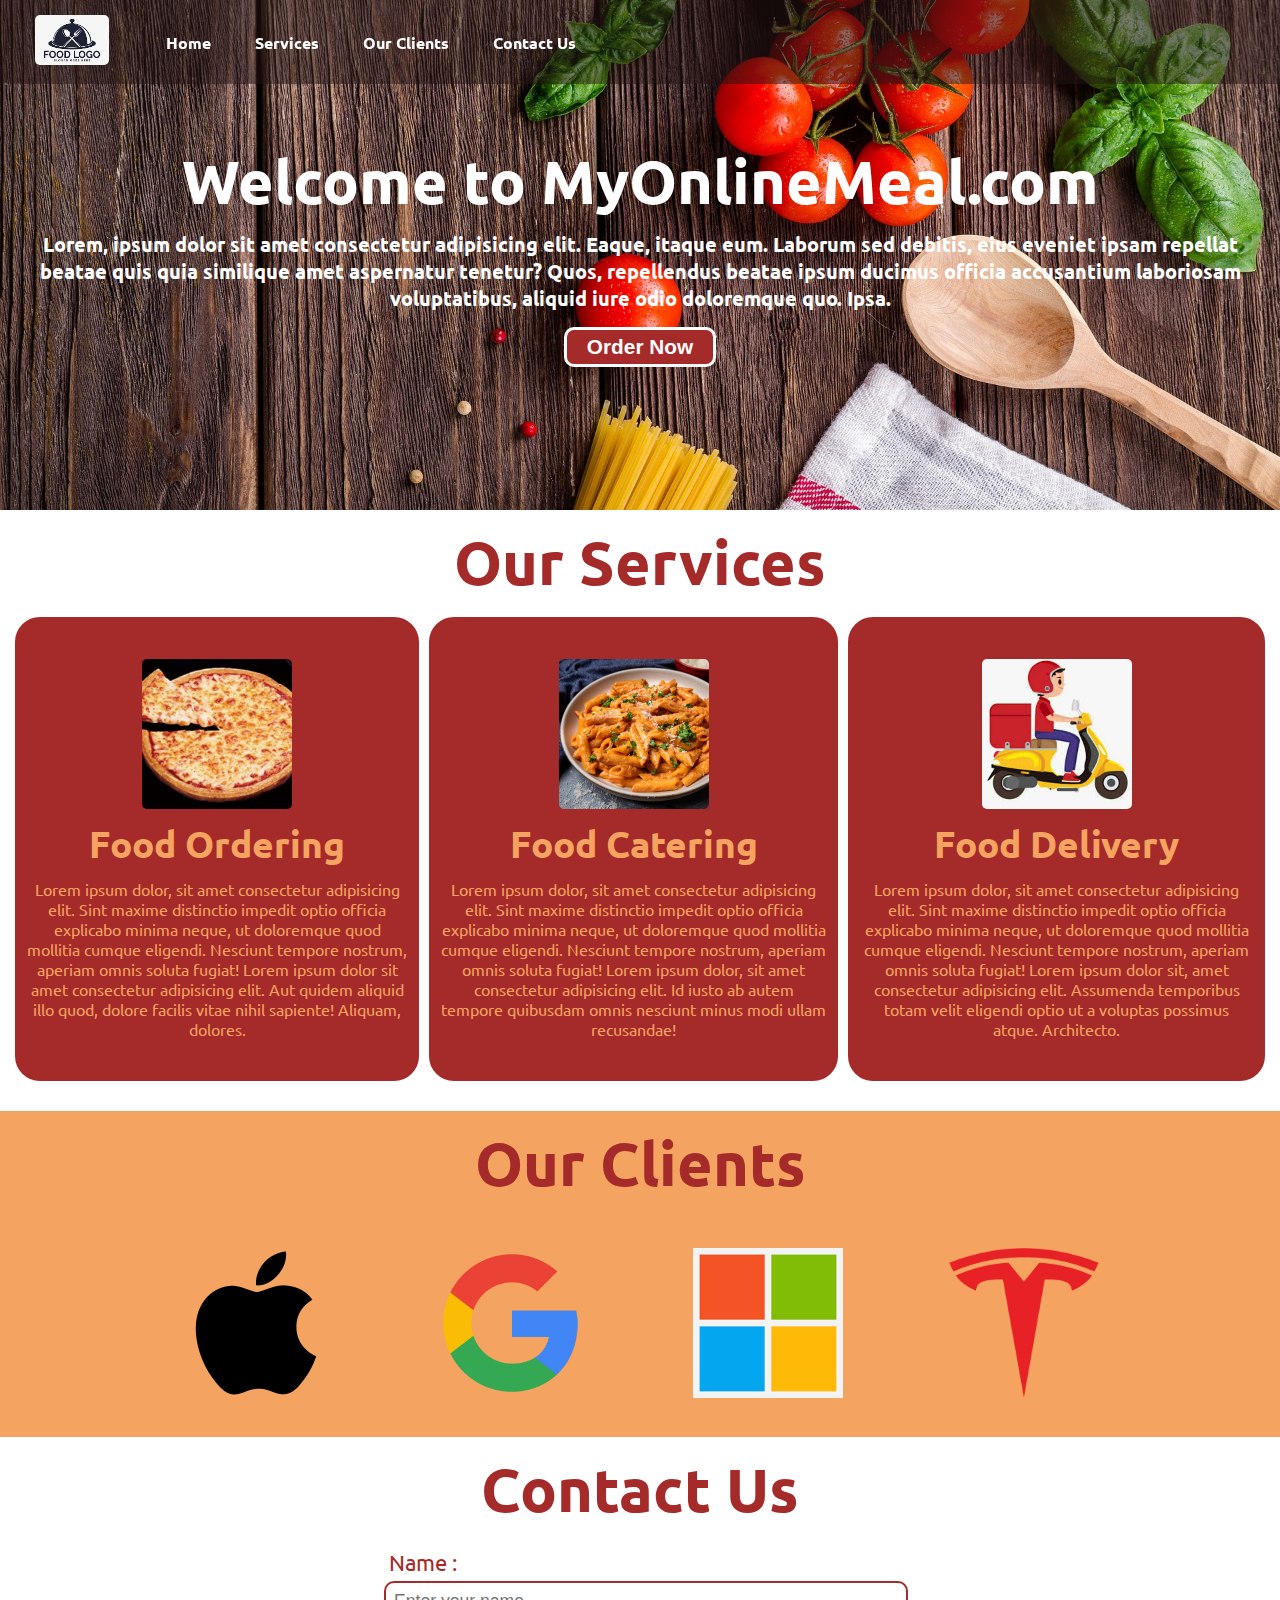
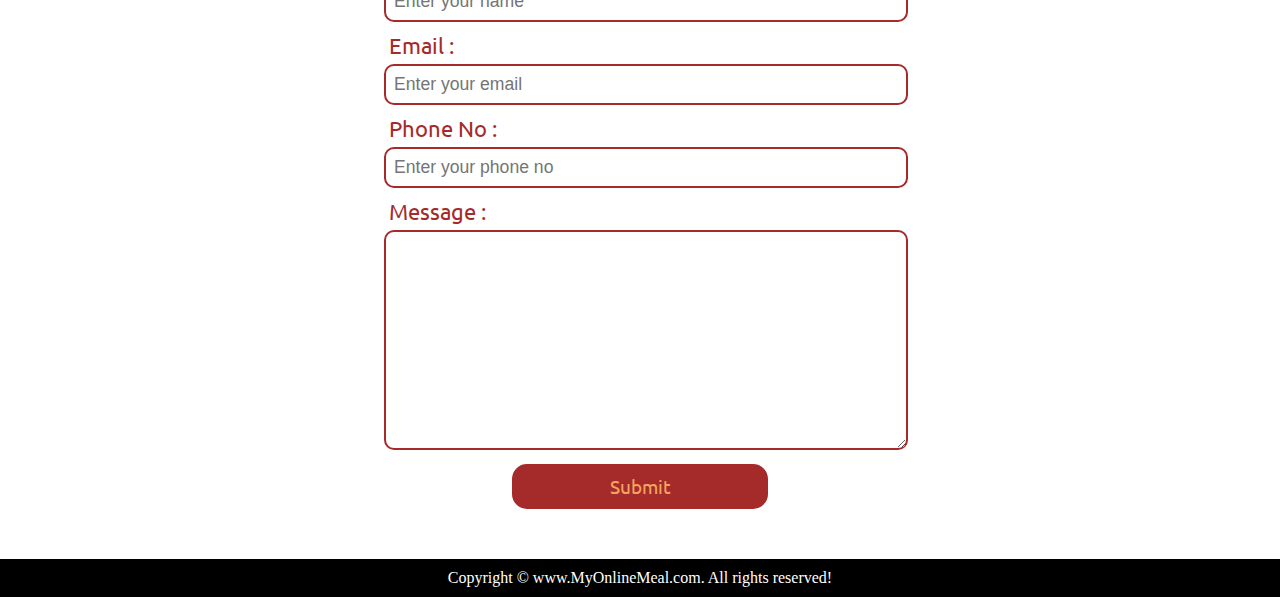
<file: index.html>
<!DOCTYPE html>
<html lang="en">
  <head>
    <meta charset="UTF-8" />
    <meta http-equiv="X-UA-Compatible" content="IE=edge" />
    <meta name="viewport" content="width=device-width, initial-scale=1.0" />
    <link rel="stylesheet" href="CSS/food.css" />
    <link rel="stylesheet" media="screen and (max-width: 950px)" href="CSS/phone.css">
    <link rel="preconnect" href="https://fonts.googleapis.com" />
    <link rel="preconnect" href="https://fonts.gstatic.com" crossorigin />
    <link
      href="https://fonts.googleapis.com/css2?family=Ubuntu:wght@300&display=swap"
      rel="stylesheet"
    />
    <title>MYONLINEMEAL</title>
  </head>
  <body>
    <nav id="navbar">
      <div id="logo">
        <img src="Image/food3.png" alt="FoodDeliveryWebsite" />
      </div>
      <ul>
        <li class="item"><a href="#home">Home</a></li>
        <li class="item"><a href="#services-container">Services</a></li>
        <li class="item"><a href="#client-section">Our Clients</a></li>
        <li class="item"><a href="#contact">Contact Us</a></li>
      </ul>
    </nav>
    <section id="home">
      <h1 class="h-primary">Welcome to MyOnlineMeal.com</h1>
      <p>
       Lorem, ipsum dolor sit amet consectetur adipisicing elit. Eaque, itaque eum. Laborum sed debitis, eius eveniet ipsam repellat beatae quis quia similique amet aspernatur tenetur? Quos, repellendus beatae ipsum ducimus officia accusantium laboriosam voluptatibus, aliquid iure odio doloremque quo. Ipsa.
      </p>
      <button class="btn">Order Now</button>
    </section>
    <section id="services-container">
      <h1 class="h-primary center">Our Services</h1>
      <div id="services">
        <div class="box">
          <img src="./Image/Pizza.jpg" alt="Photo" />
          <h2 class="h-secondary center">Food Ordering</h2>
          <p class="center">
            Lorem ipsum dolor, sit amet consectetur adipisicing elit. Sint
            maxime distinctio impedit optio officia explicabo minima neque, ut
            doloremque quod mollitia cumque eligendi. Nesciunt tempore nostrum,
            aperiam omnis soluta fugiat! Lorem ipsum dolor sit amet consectetur adipisicing elit. Aut quidem aliquid illo quod, dolore facilis vitae nihil sapiente! Aliquam, dolores.
          </p>
        </div>
        <div class="box">
          <img src="./Image/Pasta.jpg" alt="Photo" />
          <h2 class="h-secondary center">Food Catering</h2>
          <p class="center">
            Lorem ipsum dolor, sit amet consectetur adipisicing elit. Sint
            maxime distinctio impedit optio officia explicabo minima neque, ut
            doloremque quod mollitia cumque eligendi. Nesciunt tempore nostrum,
            aperiam omnis soluta fugiat! Lorem ipsum dolor, sit amet consectetur adipisicing elit. Id iusto ab autem tempore quibusdam omnis nesciunt minus modi ullam recusandae!
          </p>
        </div>
        <div class="box">
          <img src="./Image/DeliveryBoy.jpg" alt="Photo" />
          <h2 class="h-secondary center">Food Delivery</h2>
          <p class="center">
            Lorem ipsum dolor, sit amet consectetur adipisicing elit. Sint
            maxime distinctio impedit optio officia explicabo minima neque, ut
            doloremque quod mollitia cumque eligendi. Nesciunt tempore nostrum,
            aperiam omnis soluta fugiat! Lorem ipsum dolor sit, amet consectetur adipisicing elit. Assumenda temporibus totam velit eligendi optio ut a voluptas possimus atque. Architecto.
          </p>
        </div>
      </div>
    </section>
    <section id="client-section">
      <h1 class="h-primary center">Our Clients</h1>
      <div id="clients">
        <div class="client-item">
          <img src="Image/appleX.png" alt="Apple" />
        </div>
        <div class="client-item">
          <img src="Image/google3.png" alt="Apple" />
        </div>
        <div class="client-item">
          <img src="Image/microsoft2.png" alt="Apple" />
        </div>
        <div class="client-item">
          <img src="Image/tesla2.png" alt="Apple" />
        </div>
      </div>
    </section>
    <section id="contact">
      <h1 class="h-primary center">Contact Us</h1>
      <div id="contact-box">
        <form action="">
          <div class="form-group">
            <label for="name">Name :</label>
            <input type="text" name="name" id="name" placeholder="Enter your name">
          </div>
          <div class="form-group">
            <label for="Email">Email :</label>
            <input type="email" name="email" id="email" placeholder="Enter your email">
          </div>
          <div class="form-group">
            <label for="Phone No">Phone No :</label>
            <input type="number" name="phoneNo" id="phoneNo" placeholder="Enter your phone no">
          </div>
          <div class="form-group">
            <label for="message">Message :</label>
            <textarea name="message" id="message" cols="30" rows="10"></textarea>
          </div>
          <button id="contactButton">Submit</button>
        </form>
      </div>
    </section>
    <footer>
      <div class="center">
        Copyright &copy; www.MyOnlineMeal.com. All rights reserved!
      </div>
    </footer>
  </body>
</html>
</file>
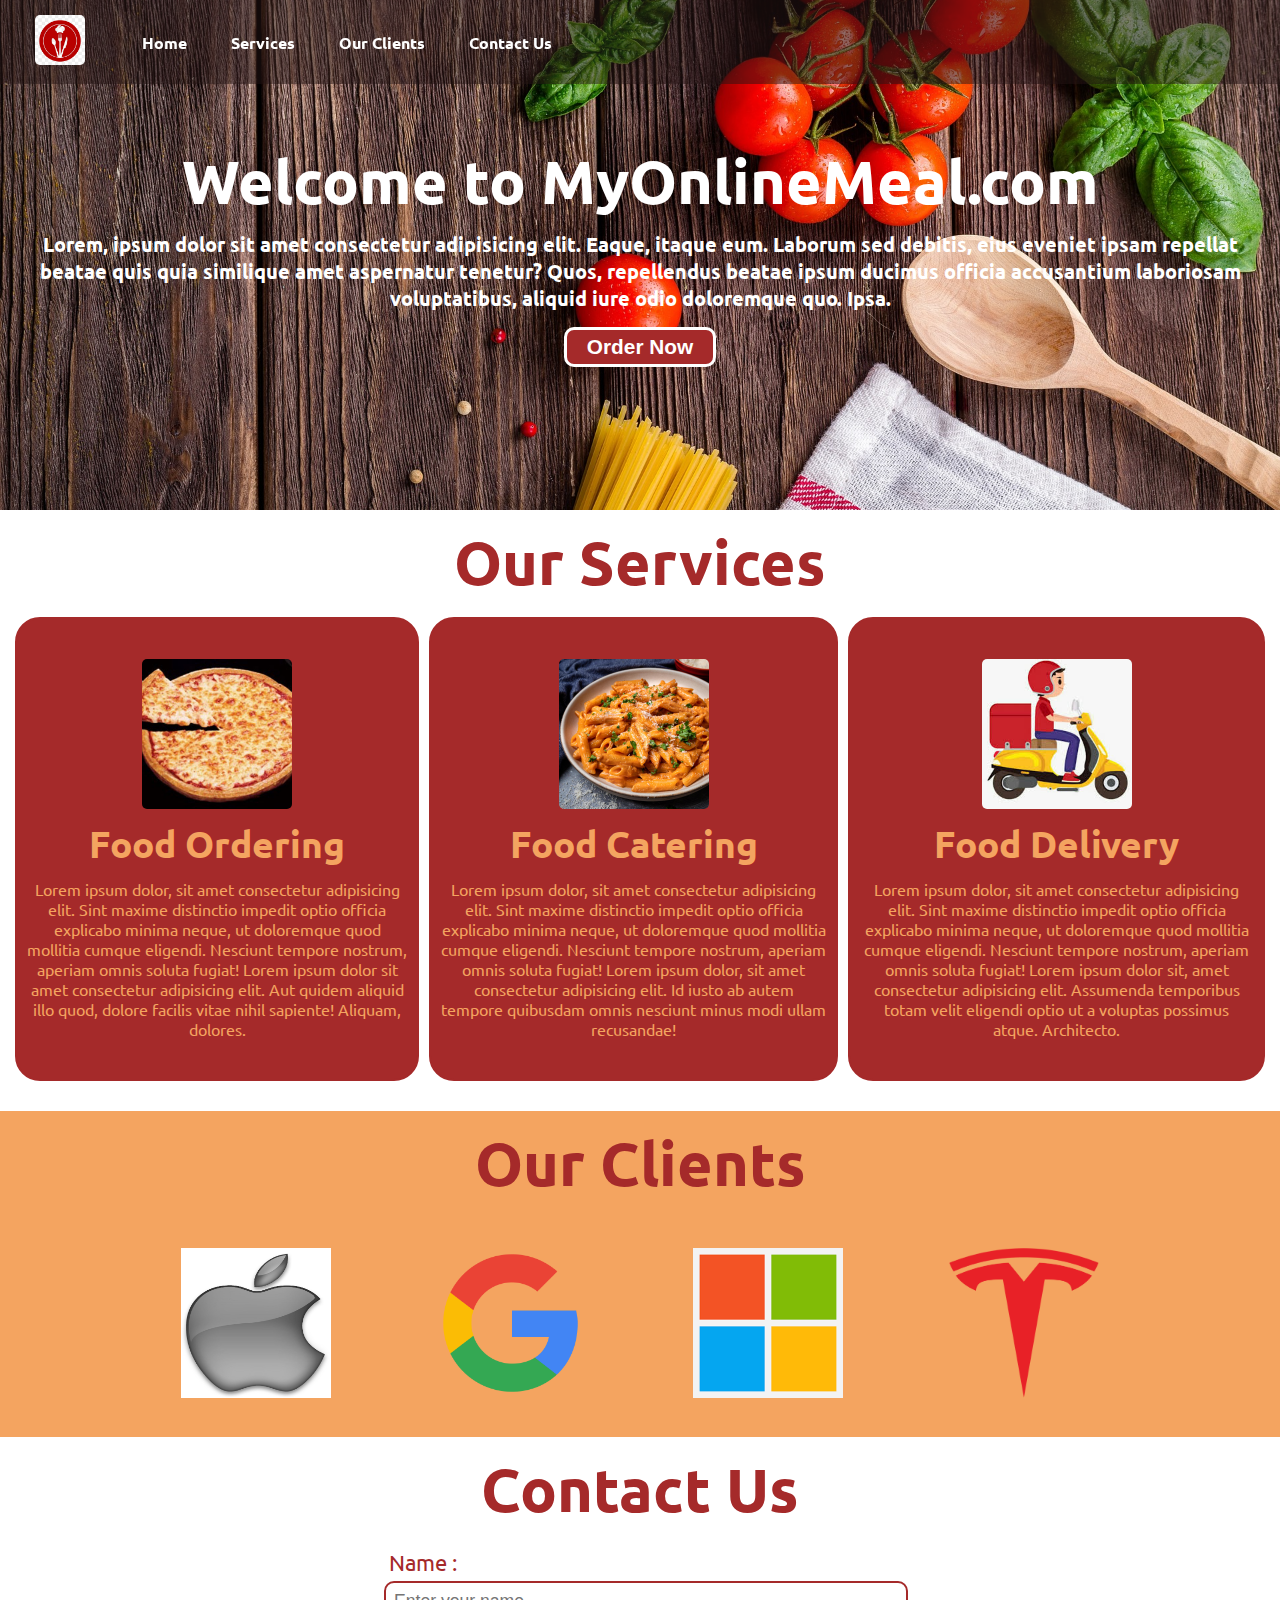
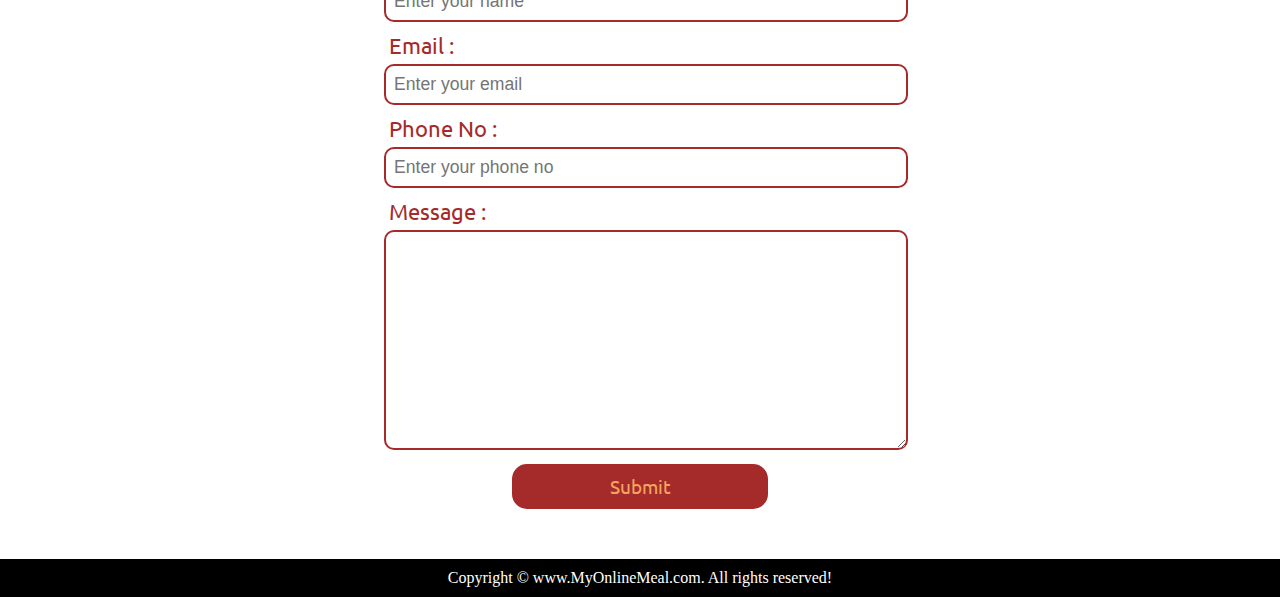
<file: food.html>
<!DOCTYPE html>
<html lang="en">
  <head>
    <meta charset="UTF-8" />
    <meta http-equiv="X-UA-Compatible" content="IE=edge" />
    <meta name="viewport" content="width=device-width, initial-scale=1.0" />
    <link rel="stylesheet" href="CSS/food.css" />
    <link rel="stylesheet" media="screen and (max-width: 950px)" href="CSS/phone.css">
    <link rel="preconnect" href="https://fonts.googleapis.com" />
    <link rel="preconnect" href="https://fonts.gstatic.com" crossorigin />
    <link
      href="https://fonts.googleapis.com/css2?family=Ubuntu:wght@300&display=swap"
      rel="stylesheet"
    />
    <title>MyOnlineMeal</title>
  </head>
  <body>
    <nav id="navbar">
      <div id="logo">
        <img src="Image/food.png" alt="FoodDeliveryWebsite" />
      </div>
      <ul>
        <li class="item"><a href="#home">Home</a></li>
        <li class="item"><a href="#services-container">Services</a></li>
        <li class="item"><a href="#client-section">Our Clients</a></li>
        <li class="item"><a href="#contact">Contact Us</a></li>
      </ul>
    </nav>
    <section id="home">
      <h1 class="h-primary">Welcome to MyOnlineMeal.com</h1>
      <p>
       Lorem, ipsum dolor sit amet consectetur adipisicing elit. Eaque, itaque eum. Laborum sed debitis, eius eveniet ipsam repellat beatae quis quia similique amet aspernatur tenetur? Quos, repellendus beatae ipsum ducimus officia accusantium laboriosam voluptatibus, aliquid iure odio doloremque quo. Ipsa.
      </p>
      <button class="btn">Order Now</button>
    </section>
    <section id="services-container">
      <h1 class="h-primary center">Our Services</h1>
      <div id="services">
        <div class="box">
          <img src="./Image/Pizza.jpg" alt="Photo" />
          <h2 class="h-secondary center">Food Ordering</h2>
          <p class="center">
            Lorem ipsum dolor, sit amet consectetur adipisicing elit. Sint
            maxime distinctio impedit optio officia explicabo minima neque, ut
            doloremque quod mollitia cumque eligendi. Nesciunt tempore nostrum,
            aperiam omnis soluta fugiat! Lorem ipsum dolor sit amet consectetur adipisicing elit. Aut quidem aliquid illo quod, dolore facilis vitae nihil sapiente! Aliquam, dolores.
          </p>
        </div>
        <div class="box">
          <img src="./Image/Pasta.jpg" alt="Photo" />
          <h2 class="h-secondary center">Food Catering</h2>
          <p class="center">
            Lorem ipsum dolor, sit amet consectetur adipisicing elit. Sint
            maxime distinctio impedit optio officia explicabo minima neque, ut
            doloremque quod mollitia cumque eligendi. Nesciunt tempore nostrum,
            aperiam omnis soluta fugiat! Lorem ipsum dolor, sit amet consectetur adipisicing elit. Id iusto ab autem tempore quibusdam omnis nesciunt minus modi ullam recusandae!
          </p>
        </div>
        <div class="box">
          <img src="./Image/DeliveryBoy.jpg" alt="Photo" />
          <h2 class="h-secondary center">Food Delivery</h2>
          <p class="center">
            Lorem ipsum dolor, sit amet consectetur adipisicing elit. Sint
            maxime distinctio impedit optio officia explicabo minima neque, ut
            doloremque quod mollitia cumque eligendi. Nesciunt tempore nostrum,
            aperiam omnis soluta fugiat! Lorem ipsum dolor sit, amet consectetur adipisicing elit. Assumenda temporibus totam velit eligendi optio ut a voluptas possimus atque. Architecto.
          </p>
        </div>
      </div>
    </section>
    <section id="client-section">
      <h1 class="h-primary center">Our Clients</h1>
      <div id="clients">
        <div class="client-item">
          <img src="Image/appleSilver.jpg" alt="Apple" />
        </div>
        <div class="client-item">
          <img src="Image/google3.png" alt="Apple" />
        </div>
        <div class="client-item">
          <img src="Image/microsoft2.png" alt="Apple" />
        </div>
        <div class="client-item">
          <img src="Image/tesla2.png" alt="Apple" />
        </div>
      </div>
    </section>
    <section id="contact">
      <h1 class="h-primary center">Contact Us</h1>
      <div id="contact-box">
        <form action="">
          <div class="form-group">
            <label for="name">Name :</label>
            <input type="text" name="name" id="name" placeholder="Enter your name">
          </div>
          <div class="form-group">
            <label for="Email">Email :</label>
            <input type="email" name="email" id="email" placeholder="Enter your email">
          </div>
          <div class="form-group">
            <label for="Phone No">Phone No :</label>
            <input type="number" name="phoneNo" id="phoneNo" placeholder="Enter your phone no">
          </div>
          <div class="form-group">
            <label for="message">Message :</label>
            <textarea name="message" id="message" cols="30" rows="10"></textarea>
          </div>
          <button id="contactButton">Submit</button>
        </form>
      </div>
    </section>
    <footer>
      <div class="center">
        Copyright &copy; www.MyOnlineMeal.com. All rights reserved!
      </div>
    </footer>
  </body>
</html>
</file>
<file: CSS/phone.css>
/* Navigation */

#navbar{
    flex-direction: column;
    width: 100%;
}

.item{
    margin-bottom: 10px;
}

#navbar ul{
    width: 100%;
    display: flex;
    flex-direction: row;
    justify-content: space-evenly;
}

#navbar ul li a{
    font-size: 1rem;
    padding: 0 10px;
}

/* Home Section */

#home{
    height: 30rem;
    /* margin-top: -42%; */
}
#home h1{
    margin-top: 7rem;
}
#home::before{
    height: 480px;
}
#home p{
    font-size: 13px;
}

/* Services Section */

#services{
    flex-direction: column;
}

/* Client Section */

#clients{
    overflow: hidden;
    display: flex;
    flex-wrap: wrap;
}

#clients img{
    width: 5rem;
    height: 5rem;
}

/* Contact Section */

#contact-box form{
    width: 80%;
}

/* Footer */

/* Utility Classes */

.h-primary{
    font-size: 2.5rem;
}

.h-secondary{
    font-size: 1.5rem;
}
</file>
<file: CSS/food.css>
/* CSS Reset */
* {
  margin: 0;
  padding: 0;
}

html{
  scroll-behavior: smooth;
}

:root{
  --dark : brown;
  --light : sandybrown;
}

/* Navigation Bar */

#navbar {
  display: flex;
  position: fixed;
  top: 0;
  width: 100%;
  align-items: center;
  z-index: 999;
  background-color: rgba(35, 19, 19, 0.5);
}

/* Navigation Bar : Logo */

#logo {
  margin: 10px 30px;
}

#logo img {
  margin: 5px 5px;
  height: 50px;
  border-radius: 5px;
}

/* Navigation Bar : List */

#navbar ul {
  display: flex;
  font-family: 'Ubuntu', sans-serif;
  font-weight: bold;
}

#navbar ul li {
  list-style: none;
  /* padding: 10px; */
}

#navbar ul li a {
  color: white;
  display: block;
  padding: 3px 22px;
  text-decoration: none;
  border-radius: 20px;
}
#navbar ul li a:hover {
  color: black;
  /* padding: 0 10px; */
  background-color: white;
}

/* Home Section */

#home{
    display: flex;
    flex-direction: column;
    padding: 5px 0px;
    height: 500px;
    position: relative;
    /* margin-top: -9%; */
    align-items: center;
    justify-content: center;
    background: url(../Image/spaghetti-g75255763a_1920.jpg) no-repeat center center/cover;
    object-fit: cover;
    width: 100%;
}

#home h1{
    text-align: center;
    color: white;
    font-family: 'Ubuntu', sans-serif;
}

#home p{
    text-align: center;
    color: white;
    font-size: 1.25rem;
    font-family: 'Ubuntu', sans-serif;
    font-weight: bold;
    margin: 0 25px;
}

/* Services Section */

#services{
    position: relative;
    margin: 30px;
    display: flex;
    margin: 0 10px;
    border-radius: 25px ;
}
#services .box{
    border: 2px solid var(--dark);
    background-color: var(--dark);
    color: sandybrown;
    margin: 5px;
    padding: 40px 10px;
    border-radius: 25px;
    /* background-color: rgb(219, 205, 205); */
}
#services .box img{
    height: 150px;
    border-radius: 5px;
    display: block;
    margin: auto;
}

#services .box p{
  font-family: 'ubuntu';
}

/* Clients Section */

#client-section{
  display: flex;
  color: var(--dark);
  justify-content: center;
  align-items: center;
  position: relative;
  flex-direction: column;
  margin-top: 25px;
}

#client-section::before{
  content: " ";
  position: absolute;
  background-color: var(--light);
  height: 100%;
  width: 100%;
  z-index: -2;
}

#clients{
  display: flex;
    justify-content: space-around;
    align-items: center;
    width: 80%;
}

.client-item{
  padding: 35px;
}

#clients img{
  height: 150px;
  width: 150px;
}

/* Contact Section */

#contact{
  position: relative;
}

#contact::before{
  content: " ";
  position: absolute;
  height: 100%;
  width: 100%;
  z-index: -1;
  /* background: url('../Image/contact.jpg') no-repeat center center/cover; */
  opacity: 0.8;
}

#contact-box{
  display: flex;
  
  justify-content: center;
  align-items: center;
  padding-bottom: 50px;
}

#contact-box input, 
#contact-box textarea{
  width: 100%;
  padding: 0.5rem 0 0.5rem 0.5rem;
  border-radius: 10px;
  border: 2px solid var(--dark);
  font-size: 1.1rem;
  margin-top: 5px;
}


#contact-box form{
  width: 40%;
}
#contact-box label{
  font-size: 1.4rem;
  font-family: 'ubuntu';
  margin-left: 5px;
  color: var(--dark);
}

.form-group{
  margin: 10px 0;
}

#contactButton{
  background-color: var(--dark);
  cursor: pointer;
  border: 2px solid var(--dark);
  color: var(--light);
  padding: 0.5rem;
  width: 50%;
  display: block;
  margin: auto;
  margin-top: 10px;
  border-radius: 15px;
  font-family: 'ubuntu';
  font-size: 1.2rem;
}

/* Footer */

Footer{
  background-color: black;
  color: white;
  padding: 10px 0;
}

/* Utility Classes */

.h-primary{
  font-family: 'ubuntu';
    font-size: 3.8rem;
    color: var(--dark);
    padding: 12px;
}

.center{
  text-align: center;
}

.h-secondary{
  font-family: 'ubuntu';
    font-size: 2.3rem;
    padding: 12px;
}

.btn{
    padding: 5px 20px;
    border: 3px solid white;
    background-color: brown;
    color: white;
    border-radius: 10px;
    margin: 15px;
    font-size: 1.3rem;
    font-weight: bold;
    cursor: pointer;
}

.center{
    text-align: center;
}
</file>
